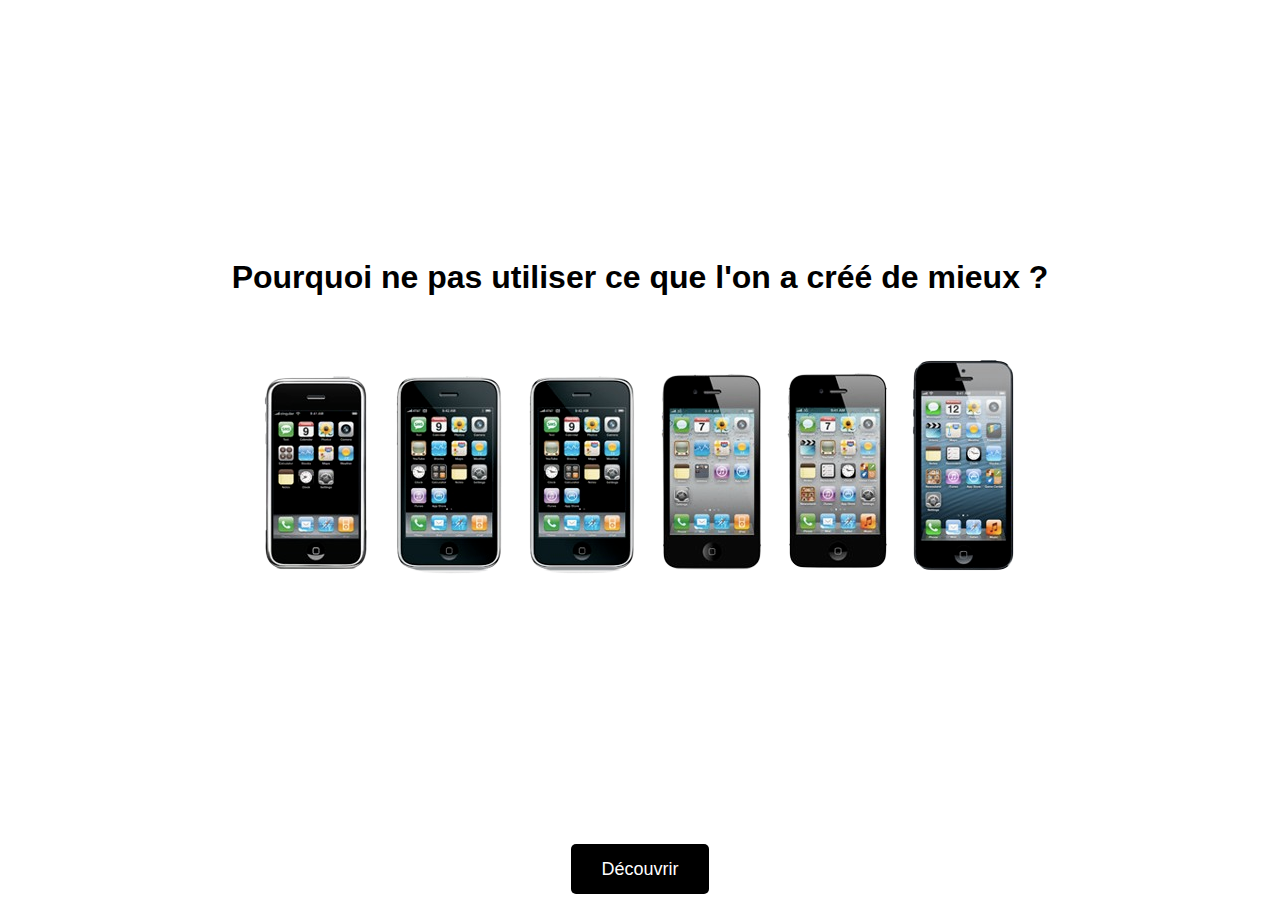
<file: index.html>
<!DOCTYPE html>
<html lang="fr">
<head>
    <meta charset="UTF-8">
    <meta name="viewport" content="width=device-width, initial-scale=1.0">
    <title>Page d'accueil</title>
    <style>
        body {
            margin: 0;
            padding: 0;
            background-color: white;
            font-family: Arial, sans-serif;
            display: flex;
            flex-direction: column;
            align-items: center;
            justify-content: center;
            height: 100vh;
        }
        h1 {
            color: black;
            font-weight: bold;
            text-align: center;
            margin-bottom: 50px;
        }
        img {
            max-width: 100%;
            height: auto;
        }
        .button-container {
            position: absolute;
            bottom: 20px;
            text-align: center;
            width: 100%;
        }
        .button-container a {
            text-decoration: none;
            background-color: black;
            color: white;
            padding: 15px 30px;
            font-size: 18px;
            border-radius: 5px;
        }
        .button-container a:hover {
            background-color: #333;
        }
    </style>
</head>
<body>
    <h1>Pourquoi ne pas utiliser ce que l'on a créé de mieux ?</h1>
    <img src="i5.png" alt="Image du processeur i5">
    
    <div class="button-container">
        <a href="leovza.fr/compaos6/index.html">Découvrir</a>
    </div>
</body>
</html>
</file>
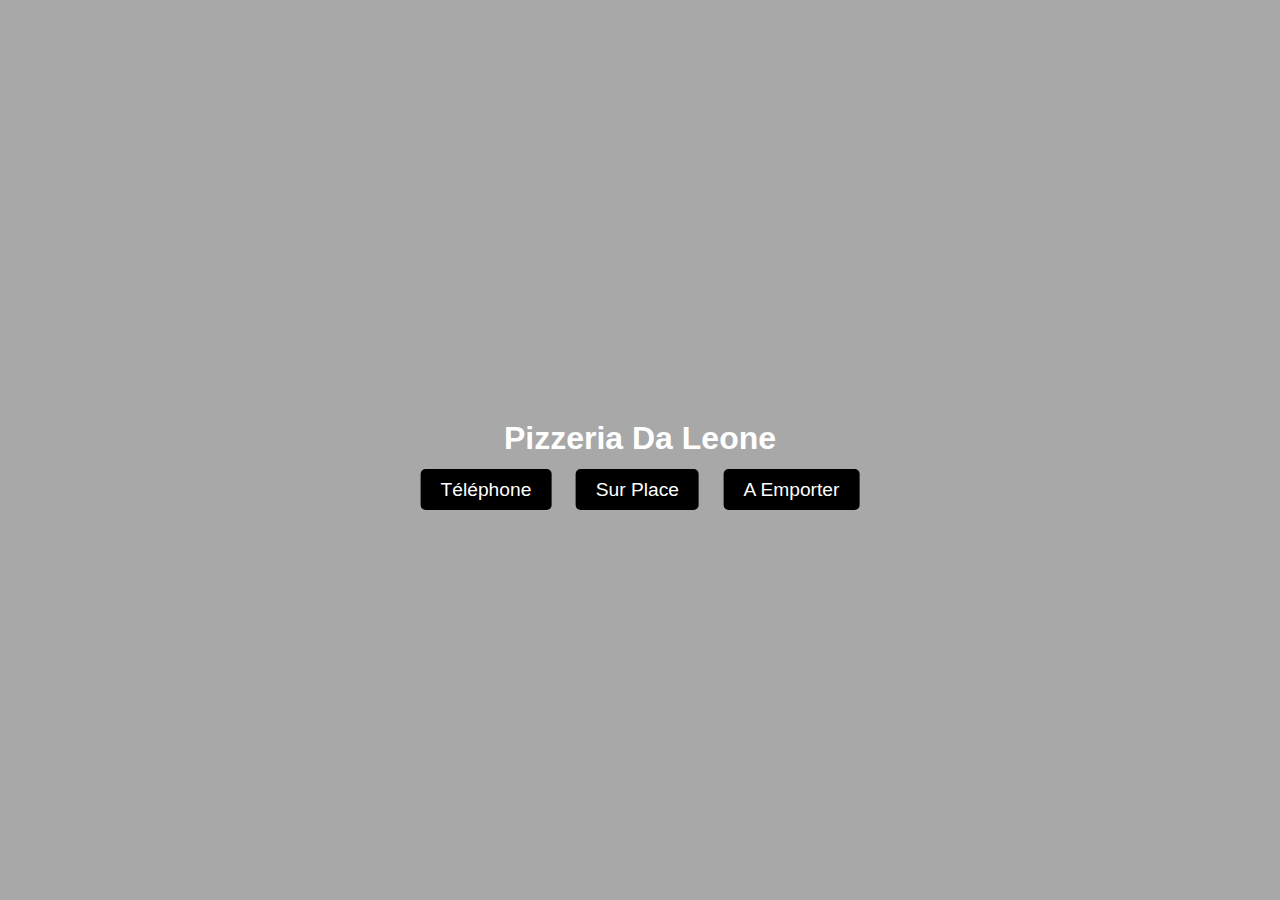
<file: daleone/index.html>
<!DOCTYPE html>
<html lang="fr">
<head>
    <meta charset="UTF-8">
    <meta name="viewport" content="width=device-width, initial-scale=1.0">
    <title>Pizzeria Da Leone</title>
    <style>
        body {
            margin: 0;
            padding: 0;
            font-family: Arial, sans-serif;
            background-image: url('back.png');
            background-size: cover;
            background-position: center;
            height: 100vh;
        }
        .container {
            position: absolute;
            top: 50%;
            left: 50%;
            transform: translate(-50%, -50%);
            text-align: center;
            z-index: 1;
            color: white;
        }æ
        h1 {
            font-size: 3em;
            margin-bottom: 20px;wææ a
        }
        .btn {ææ
            display: inline-block;
            background-color: black; /* Couleur des boutons en noir */
            color: white;
            padding: 10px 20px;
            text-decoration: none;
            margin: 0 10px;
            border-radius: 5px;
            font-size: 1.2em;
            transition: background-color 0.3s;
        }
        .btn:hover {
            background-color: #333; /* Couleur au survol */
        }

        /* Media query pour redimensionner pour les téléphones */
        @media (max-width: 768px) {
            .btn {
                display: block;
                margin: 10px auto;
            }
        }
    </style>
</head>
<body>
    <div class="container">
        <h1>Pizzeria Da Leone</h1>
        <a href="tel:+33786977239" class="btn">Téléphone</a>
        <a href="/daleone/surplace.html" class="btn">Sur Place</a> <!-- Correction du lien -->
        <a href="emp.html" class="btn">A Emporter</a>
    </div>
</body>
</html>
</file>
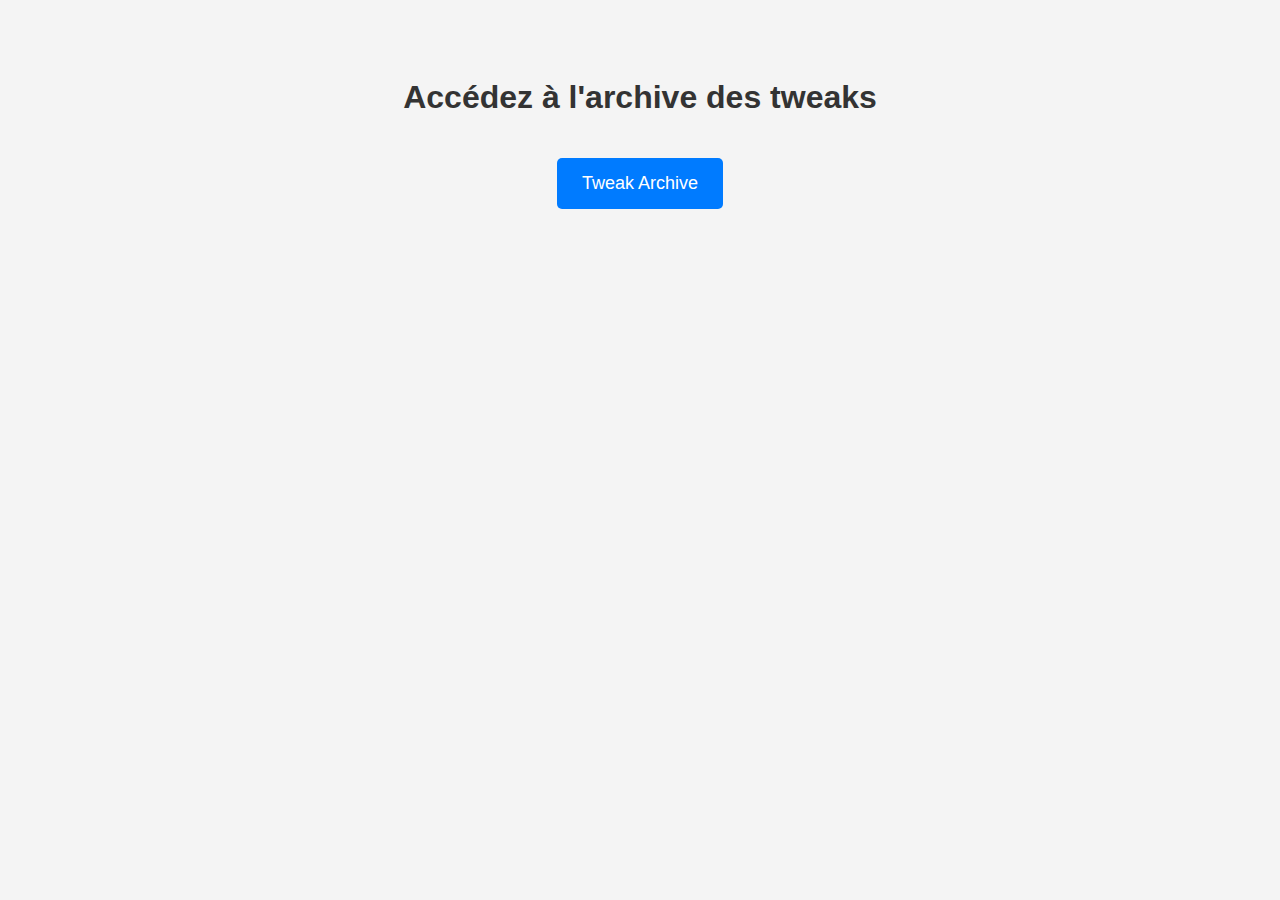
<file: tweak/index.html>
<!DOCTYPE html>
<html lang="fr">
<head>
    <meta charset="UTF-8">
    <meta name="viewport" content="width=device-width, initial-scale=1.0">
    <meta http-equiv="X-UA-Compatible" content="ie=edge">
    <title>Redirection vers Google Drive</title>
    <style>
        body {
            font-family: Arial, sans-serif;
            text-align: center;
            padding-top: 50px;
            background-color: #f4f4f4;
        }
        h1 {
            color: #333;
        }
        .btn {
            padding: 15px 25px;
            font-size: 18px;
            color: white;
            background-color: #007bff;
            border: none;
            border-radius: 5px;
            text-decoration: none;
            display: inline-block;
            margin-top: 20px;
            cursor: pointer;
        }
        .btn:hover {
            background-color: #0056b3;
        }
    </style>
</head>
<body>
    <h1>Accédez à l'archive des tweaks</h1>
    <a class="btn" href="https://drive.google.com/drive/folders/1HjoVcvrPM8kN0zchmj_OfX1ZdqxrT_kw?usp=sharing" target="_blank">
        Tweak Archive
    </a>
</body>
</html>
</file>
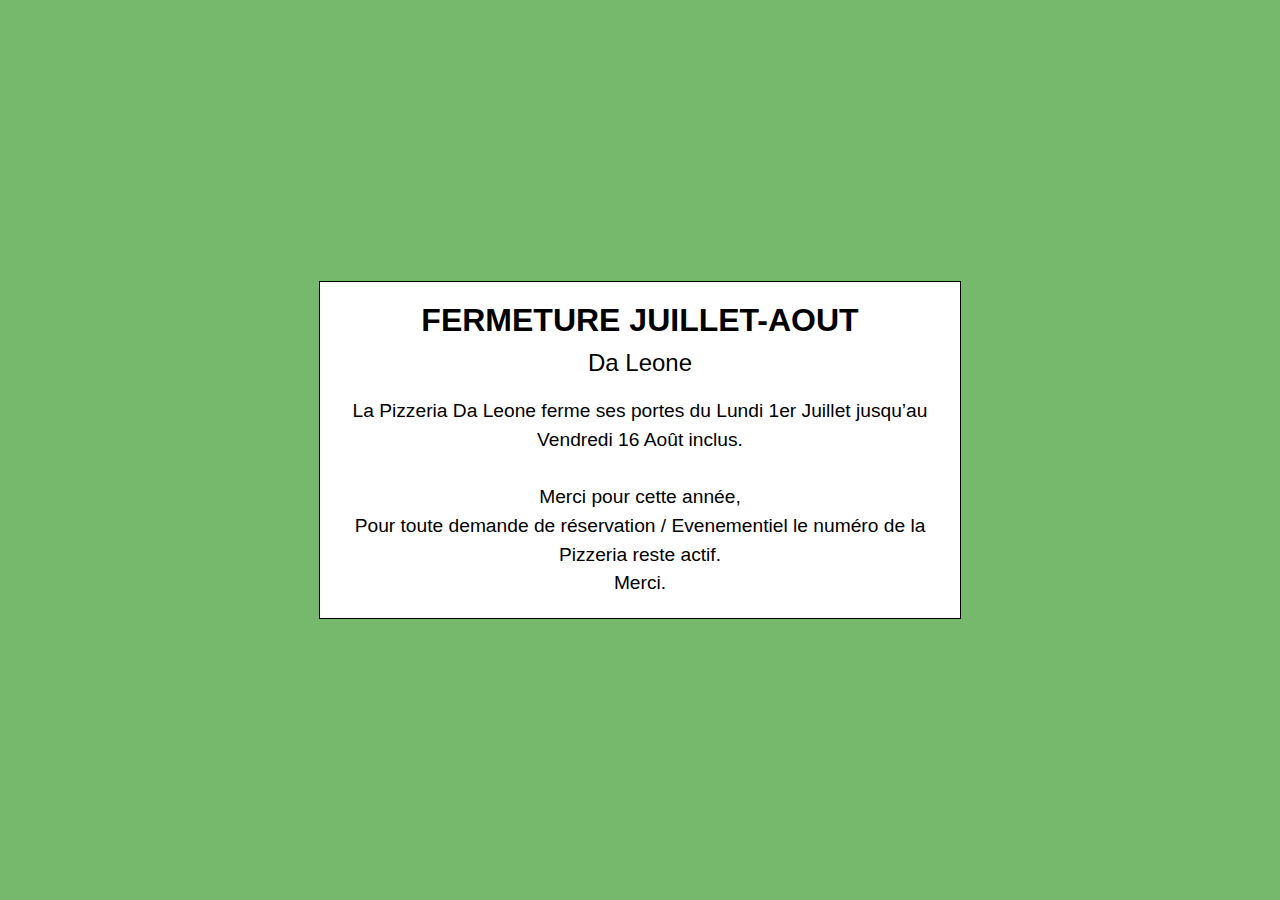
<file: apt/daleone/index.html>
<!DOCTYPE html>
<html lang="fr">
<head>
    <meta charset="UTF-8">
    <meta name="viewport" content="width=device-width, initial-scale=1.0">
    <title>Fermeture Juillet-Août</title>
    <style>
        body {
            font-family: Arial, sans-serif;
            background-color: #76b96d;
            display: flex;
            justify-content: center;
            align-items: center;
            height: 100vh;
            margin: 0;
        }
        .container {
            background-color: white;
            border: 1px solid black;
            padding: 20px;
            text-align: center;
            max-width: 600px;
            margin: 0 20px;
        }
        .title {
            font-size: 2em;
            font-weight: bold;
            margin-bottom: 10px;
        }
        .subtitle {
            font-size: 1.5em;
            margin-bottom: 20px;
        }
        .content {
            font-size: 1.2em;
            line-height: 1.5;
        }
    </style>
</head>
<body>
    <div class="container">
        <div class="title">FERMETURE JUILLET-AOUT</div>
        <div class="subtitle">Da Leone</div>
        <div class="content">
            La Pizzeria Da Leone ferme ses portes du Lundi 1er Juillet jusqu’au Vendredi 16 Août inclus.
            <br><br>
            Merci pour cette année,<br>
            Pour toute demande de réservation / Evenementiel le numéro de la Pizzeria reste actif.<br>
            Merci.
        </div>
    </div>
</body>
</html>
</file>
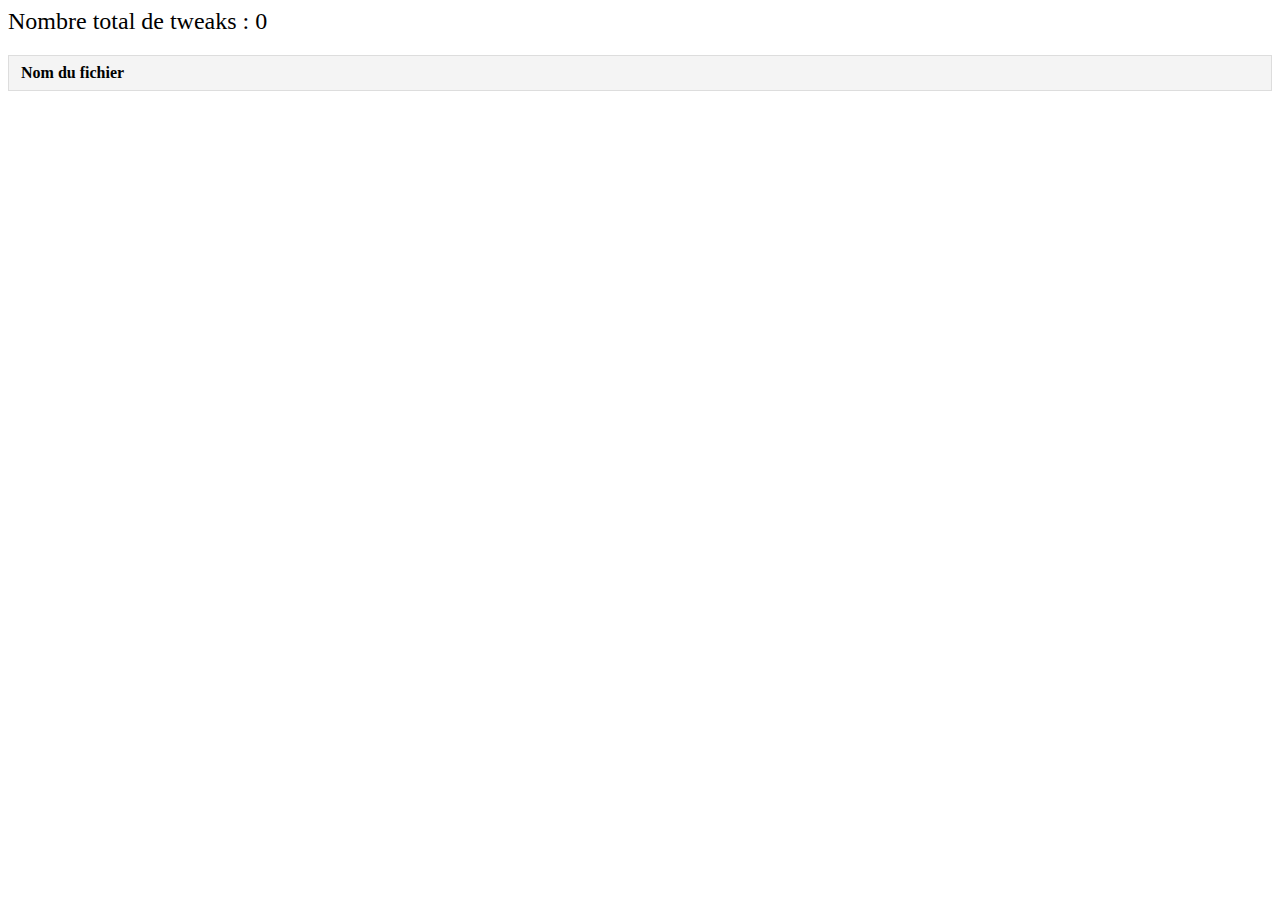
<file: apt/c.html>
<!DOCTYPE html>
<html lang="fr">
<head>
    <meta charset="UTF-8">
    <meta name="viewport" content="width=device-width, initial-scale=1.0">
    <title>Liste des .deb</title>
    <style>
        table {
            width: 100%;
            border-collapse: collapse;
        }
        th, td {
            padding: 8px 12px;
            border: 1px solid #ddd;
            text-align: left;
        }
        th {
            background-color: #f4f4f4;
        }
        #total {
            font-size: 1.5em;
            margin-bottom: 20px;
        }
    </style>
</head>
<body>

    <div id="total">Nombre total de tweaks : <span id="count">0</span></div>

    <table>
        <thead>
            <tr>
                <th>Nom du fichier</th>
            </tr>
        </thead>
        <tbody id="deb-list">
        </tbody>
    </table>

    <script>
        async function fetchDebFiles() {
            try {
                const response = await fetch('http://leovza.fr/apt/debs/');
                const text = await response.text();

                // Extraire les fichiers .deb de la page
                const debFiles = [...text.matchAll(/href="([^"]+\.deb)"/g)].map(match => match[1]);

                // Afficher le nombre total
                document.getElementById('count').textContent = debFiles.length;

                // Afficher les fichiers dans le tableau
                const debList = document.getElementById('deb-list');
                debList.innerHTML = debFiles.map(file => `
                    <tr>
                        <td><a href="http://leovza.fr/apt/debs/${file}" download>${file}</a></td>
                    </tr>
                `).join('');

            } catch (error) {
                console.error('Erreur lors de la récupération des fichiers .deb:', error);
            }
        }

        // Charger les fichiers lors du chargement de la page
        window.onload = fetchDebFiles;
    </script>

</body>
</html>
</file>
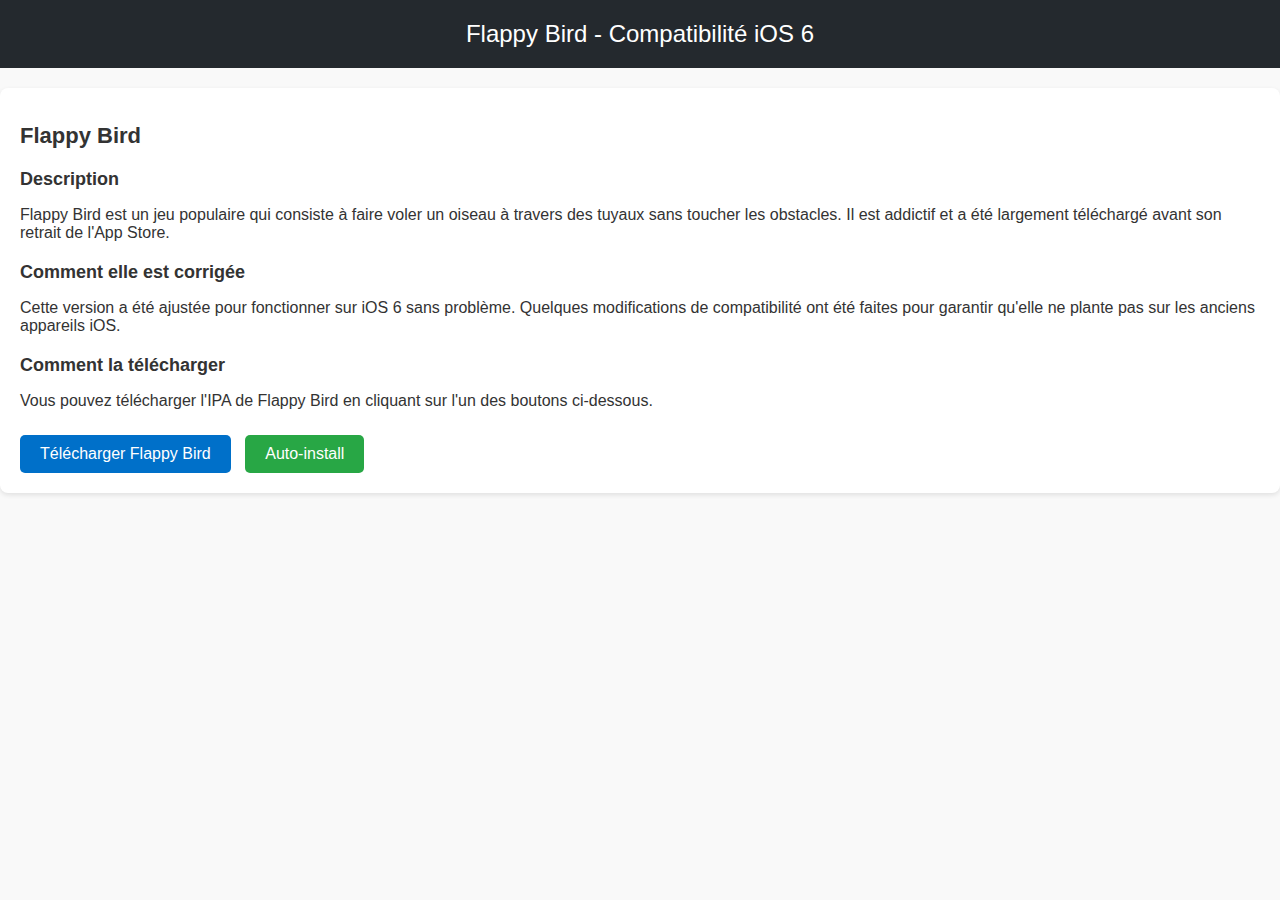
<file: CompaOS/flappy_bird.html>
<!DOCTYPE html>
<html lang="fr">
<head>
    <meta charset="UTF-8">
    <meta name="viewport" content="width=device-width, initial-scale=1.0">
    <title>Flappy Bird - Détails</title>
    <style>
        body {
            font-family: Arial, sans-serif;
            background-color: #f9f9f9;
            color: #333; /* Texte gris foncé pour une meilleure lisibilité */
            margin: 0;
            padding: 0;
        }
        header {
            background-color: #24292e;
            color: white;
            padding: 20px;
            text-align: center;
            font-size: 24px;
        }
        .container {
            max-width: 100%;
            margin: 20px auto;
            padding: 20px;
            background-color: white;
            border-radius: 8px;
            box-shadow: 0 2px 5px rgba(0, 0, 0, 0.1);
        }
        h1 {
            font-size: 22px;
            margin-bottom: 10px;
        }
        .section-title {
            font-size: 18px;
            margin-top: 20px;
            margin-bottom: 10px;
            font-weight: bold;
        }
        p {
            font-size: 16px;
            margin-bottom: 15px;
        }
        .download-button, .auto-install-button {
            display: inline-block;
            background-color: #0070c9;
            color: white;
            padding: 10px 20px;
            text-decoration: none;
            border-radius: 5px;
            font-size: 16px;
            margin-top: 10px;
            margin-right: 10px;
        }
        .auto-install-button {
            background-color: #28a745; /* Couleur verte pour le bouton d'auto-installation */
        }
    </style>
</head>
<body>

    <header>Flappy Bird - Compatibilité iOS 6</header>

    <div class="container">
        <h1>Flappy Bird</h1>

        <div class="section-title">Description</div>
        <p>Flappy Bird est un jeu populaire qui consiste à faire voler un oiseau à travers des tuyaux sans toucher les obstacles. Il est addictif et a été largement téléchargé avant son retrait de l'App Store.</p>

        <div class="section-title">Comment elle est corrigée</div>
        <p>Cette version a été ajustée pour fonctionner sur iOS 6 sans problème. Quelques modifications de compatibilité ont été faites pour garantir qu'elle ne plante pas sur les anciens appareils iOS.</p>

        <div class="section-title">Comment la télécharger</div>
        <p>Vous pouvez télécharger l'IPA de Flappy Bird en cliquant sur l'un des boutons ci-dessous.</p>

        <a href="https://mtmdev.org/ipa-content/Flappy_Bird-v1.2.ipa" class="download-button">Télécharger Flappy Bird</a>
        <a href="itms-services://?action=download-manifest&url=https://mtmdev.org/ipa-content/flappy_bird.plist" class="auto-install-button">Auto-install</a>
    </div>

</body>
</html>
</file>
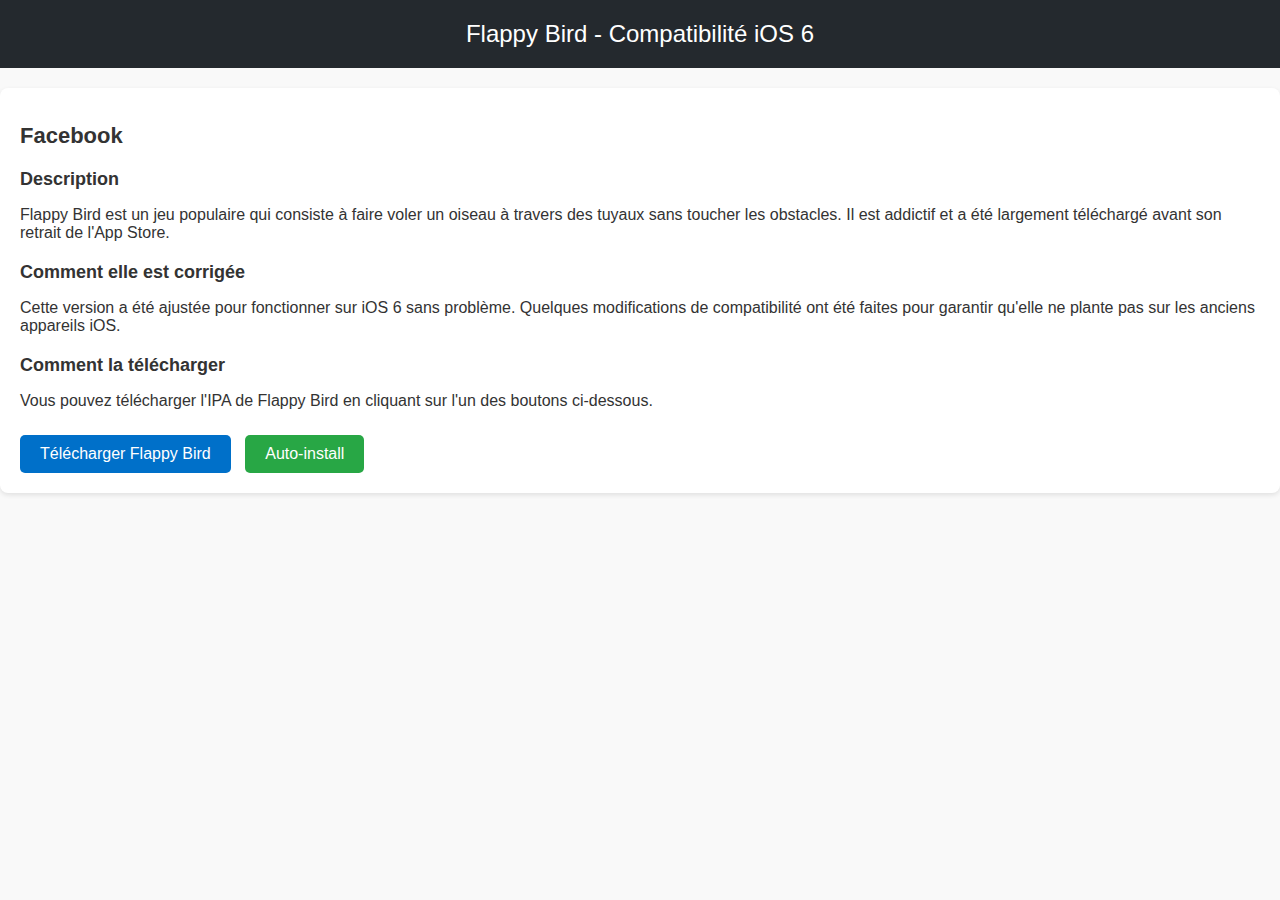
<file: compaos6/facebook.html>
<!DOCTYPE html>
<html lang="fr">
<head>
    <meta charset="UTF-8">
    <meta name="viewport" content="width=device-width, initial-scale=1.0">
    <title>Facebook Détails</title>
    <style>
        body {
            font-family: Arial, sans-serif;
            background-color: #f9f9f9;
            color: #333; /* Texte gris foncé pour une meilleure lisibilité */
            margin: 0;
            padding: 0;
        }
        header {
            background-color: #24292e;
            color: white;
            padding: 20px;
            text-align: center;
            font-size: 24px;
        }
        .container {
            max-width: 100%;
            margin: 20px auto;
            padding: 20px;
            background-color: white;
            border-radius: 8px;
            box-shadow: 0 2px 5px rgba(0, 0, 0, 0.1);
        }
        h1 {
            font-size: 22px;
            margin-bottom: 10px;
        }
        .section-title {
            font-size: 18px;
            margin-top: 20px;
            margin-bottom: 10px;
            font-weight: bold;
        }
        p {
            font-size: 16px;
            margin-bottom: 15px;
        }
        .download-button, .auto-install-button {
            display: inline-block;
            background-color: #0070c9;
            color: white;
            padding: 10px 20px;
            text-decoration: none;
            border-radius: 5px;
            font-size: 16px;
            margin-top: 10px;
            margin-right: 10px;
        }
        .auto-install-button {
            background-color: #28a745; /* Couleur verte pour le bouton d'auto-installation */
        }
    </style>
</head>
<body>

    <header>Flappy Bird - Compatibilité iOS 6</header>

    <div class="container">
        <h1>Facebook</h1>

        <div class="section-title">Description</div>
        <p>Flappy Bird est un jeu populaire qui consiste à faire voler un oiseau à travers des tuyaux sans toucher les obstacles. Il est addictif et a été largement téléchargé avant son retrait de l'App Store.</p>

        <div class="section-title">Comment elle est corrigée</div>
        <p>Cette version a été ajustée pour fonctionner sur iOS 6 sans problème. Quelques modifications de compatibilité ont été faites pour garantir qu'elle ne plante pas sur les anciens appareils iOS.</p>

        <div class="section-title">Comment la télécharger</div>
        <p>Vous pouvez télécharger l'IPA de Flappy Bird en cliquant sur l'un des boutons ci-dessous.</p>

        <a href="https://mtmdev.org/ipa-content/Flappy_Bird-v1.2.ipa" class="download-button">Télécharger Flappy Bird</a>
        <a href="itms-services://?action=download-manifest&url=http://leovza.fr/compaos6/facebook.plist" class="auto-install-button">Auto-install</a>
    </div>

</body>
</html>
</file>
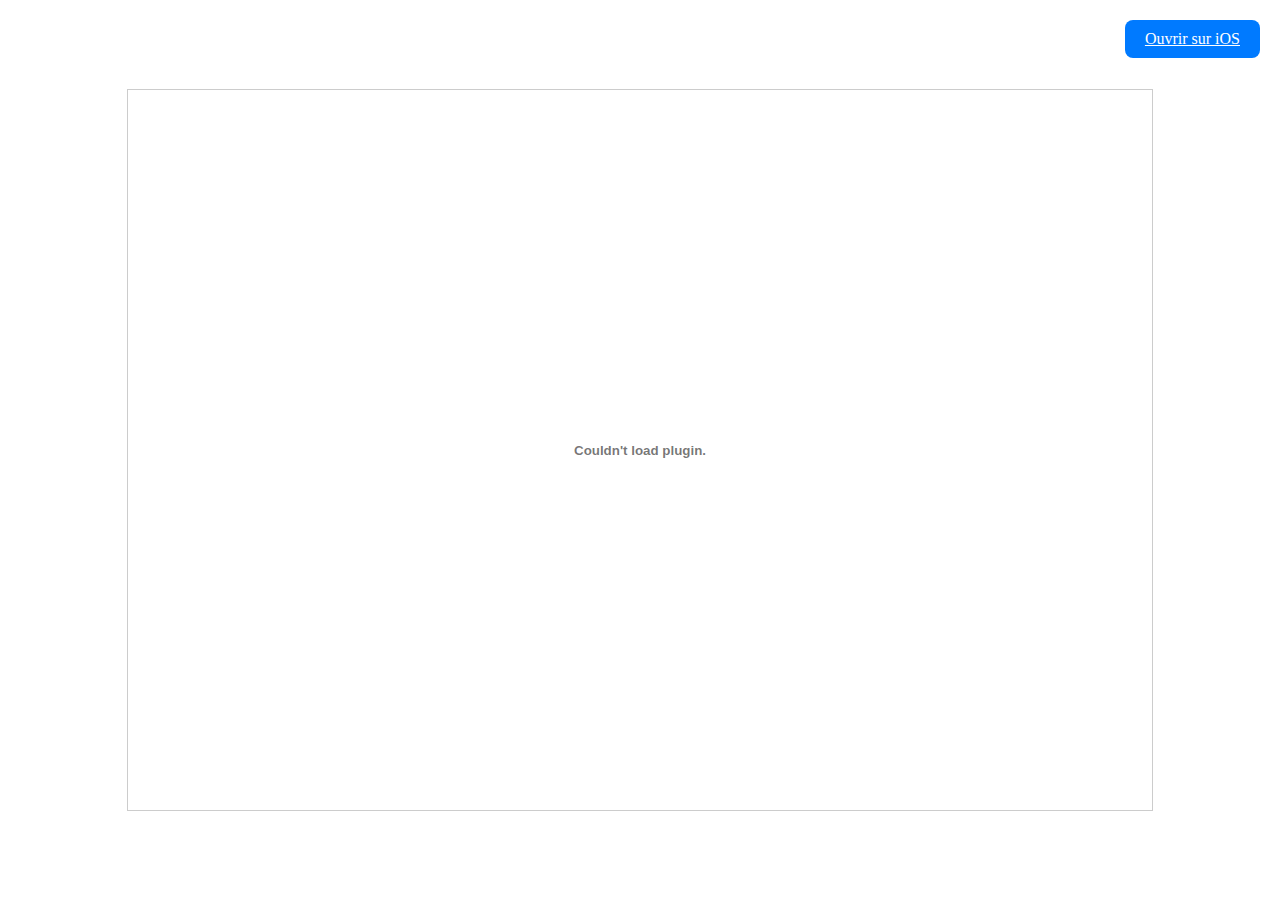
<file: daleone/emp.html>
<!DOCTYPE html>
<html lang="fr">
<head>
<meta charset="UTF-8">
<meta name="viewport" content="width=device-width, initial-scale=1.0">
<title>Carte à Emporter</title> <!-- Titre dans l'onglet -->
<style>
    body, html {
        margin: 0;
        padding: 0;
        height: 100%;
        display: flex;
        flex-direction: column;
    }
    .pdf-container {
        width: 100%;
        height: 100%;
        display: flex;
        justify-content: center;
        align-items: center;
    }
    .pdf-viewer {
        width: 80%;
        height: 80%;
        border: 1px solid #ccc;
    }
    .ios-button {
        position: absolute;
        top: 20px;
        right: 20px;
        background-color: #007AFF;
        color: white;
        border: none;
        border-radius: 8px;
        padding: 10px 20px;
        font-size: 16px;
        cursor: pointer;
    }
</style>
</head>
<body>
<a class="ios-button" href="emp.pdf" target="_blank">Ouvrir sur iOS</a>
<div class="pdf-container">
    <embed class="pdf-viewer" src="emp.pdf" type="application/pdf" />
</div>
</body>
</html>
</file>
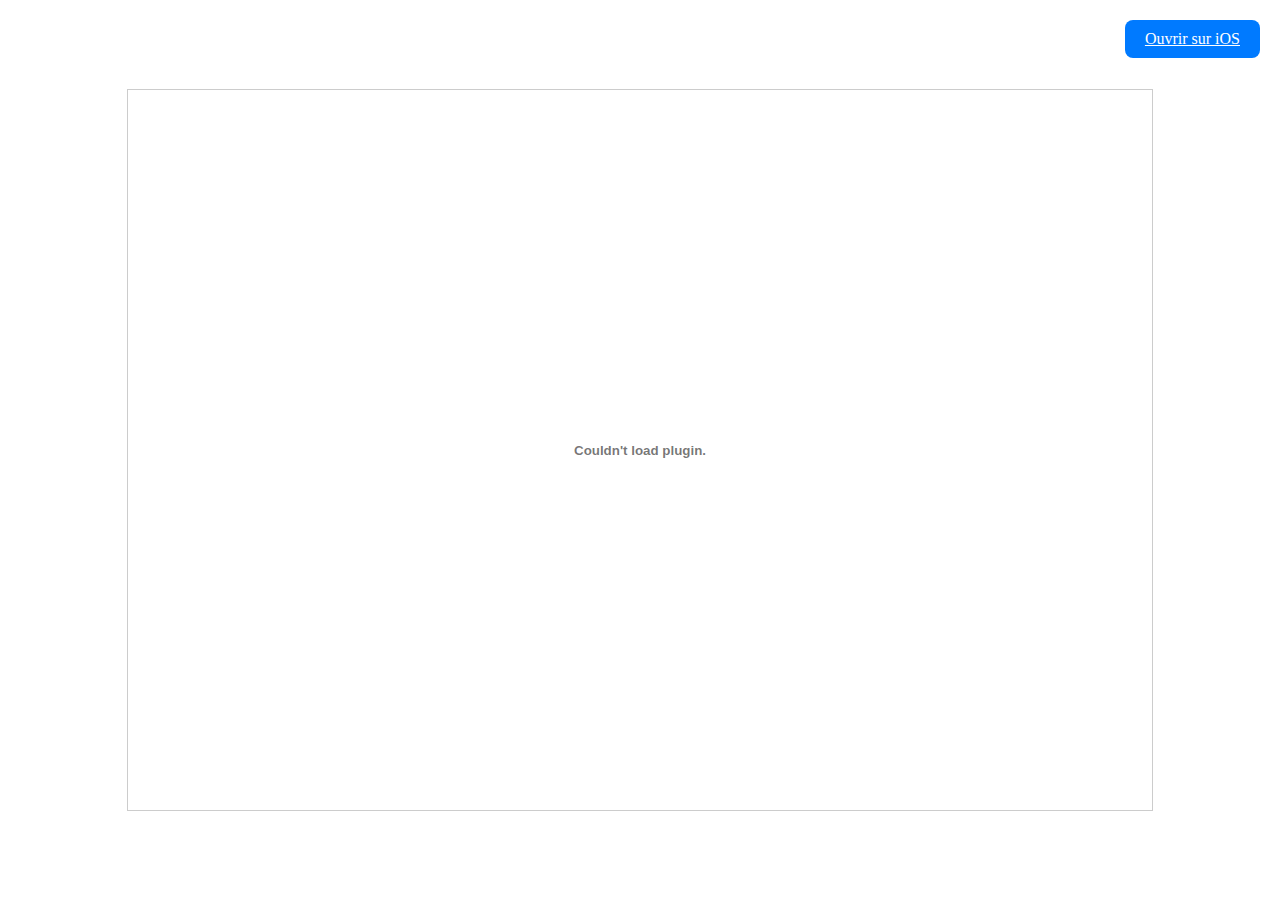
<file: daleone/surplace.html>
<!DOCTYPE html>
<html lang="fr">
<head>
<meta charset="UTF-8">
<meta name="viewport" content="width=device-width, initial-scale=1.0">
<title>Carte sur place</title> <!-- Titre dans l'onglet -->
<style>
    body, html {
        margin: 0;
        padding: 0;
        height: 100%;
        display: flex;
        flex-direction: column;
    }
    .pdf-container {
        width: 100%;
        height: 100%;
        display: flex;
        justify-content: center;
        align-items: center;
    }
    .pdf-viewer {
        width: 80%;
        height: 80%;
        border: 1px solid #ccc;
    }
    .ios-button {
        position: absolute;
        top: 20px;
        right: 20px;
        background-color: #007AFF;
        color: white;
        border: none;
        border-radius: 8px;
        padding: 10px 20px;
        font-size: 16px;
        cursor: pointer;
    }
</style>
</head>
<body>
<a class="ios-button" href="place.pdf" target="_blank">Ouvrir sur iOS</a>
<div class="pdf-container">
    <embed class="pdf-viewer" src="place.pdf" type="application/pdf" />
</div>
</body>
</html>
</file>
